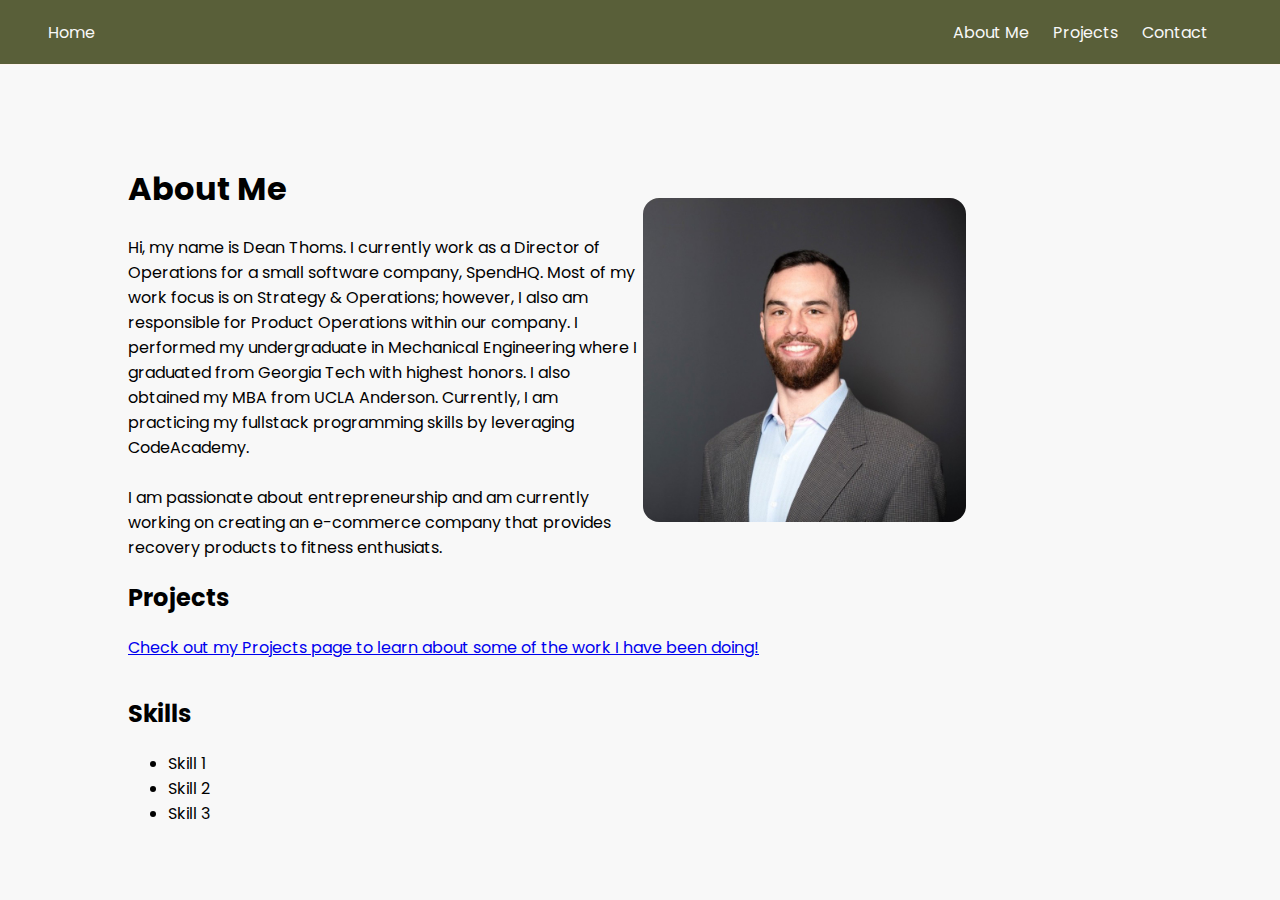
<file: index.html>
<!DOCTYPE html>
<html>
    <head>
        <title>Dean Thoms</title>
        <nav>
        </nav>
        <link rel="stylesheet" href="./styles.css">
        <link href="https://fonts.googleapis.com/css?family=Nunito+Sans:400,400i,700&amp;display=swap" rel="stylesheet">
        <link href="https://fonts.googleapis.com/css?family=Poppins:400,500,700&amp;display=swap" rel="stylesheet">
    </head>
    <body>
        <header class="site-header">
            <a id="home" class="logo" href="./index.html">Home</a>
            <ul class="navbar">
                <li><a id="About Me" href="#aboutme">About Me</a></li>
                <li><a id="Projects" href="./projects.html">Projects</a></li>
                <li><a id="Contact" href="./contact.html">Contact</a></li>
            </ul>
        </header>
        <main>
            <section id="about-me">
                <div class="about-me-text"> 
                    <h1>About Me</h1>
                    <p>Hi, my name is Dean Thoms. I currently work as a Director of Operations for a small software company, SpendHQ. 
                        Most of my work focus is on Strategy & Operations; however, I also am responsible for Product Operations within our company.
                        I performed my undergraduate in Mechanical Engineering where I graduated from Georgia Tech with highest honors. I also obtained my MBA from UCLA Anderson. 
                        Currently, I am practicing my fullstack programming skills by leveraging CodeAcademy. 
                        <br>
                        <br>
                        I am passionate about entrepreneurship and am currently working on creating an e-commerce company that provides recovery products to fitness enthusiats.
                    </p>
                </div>
                <img id="headshot" src="./headshot.jpeg" alt="Headshot of Dean"/>
            </section>
            <section id="projects">
                <div class="projects"> 
                    <h2>Projects</h2>
                    <p>
                        <a id="Projects" href="./projects.html">Check out my Projects page to learn about some of the work I have been doing!</a>
                    </p>
                </div>
            </section>
            <section id="skills">
                <div class="skills"> 
                    <h2>Skills</h2>
                    <ul>
                        <li>Skill 1</li>
                        <li>Skill 2</li>
                        <li>Skill 3</li>
                    </ul>
                </div>
            </section>
        </main>
    </body>
    <footer>
    </footer>
</html>
</file>
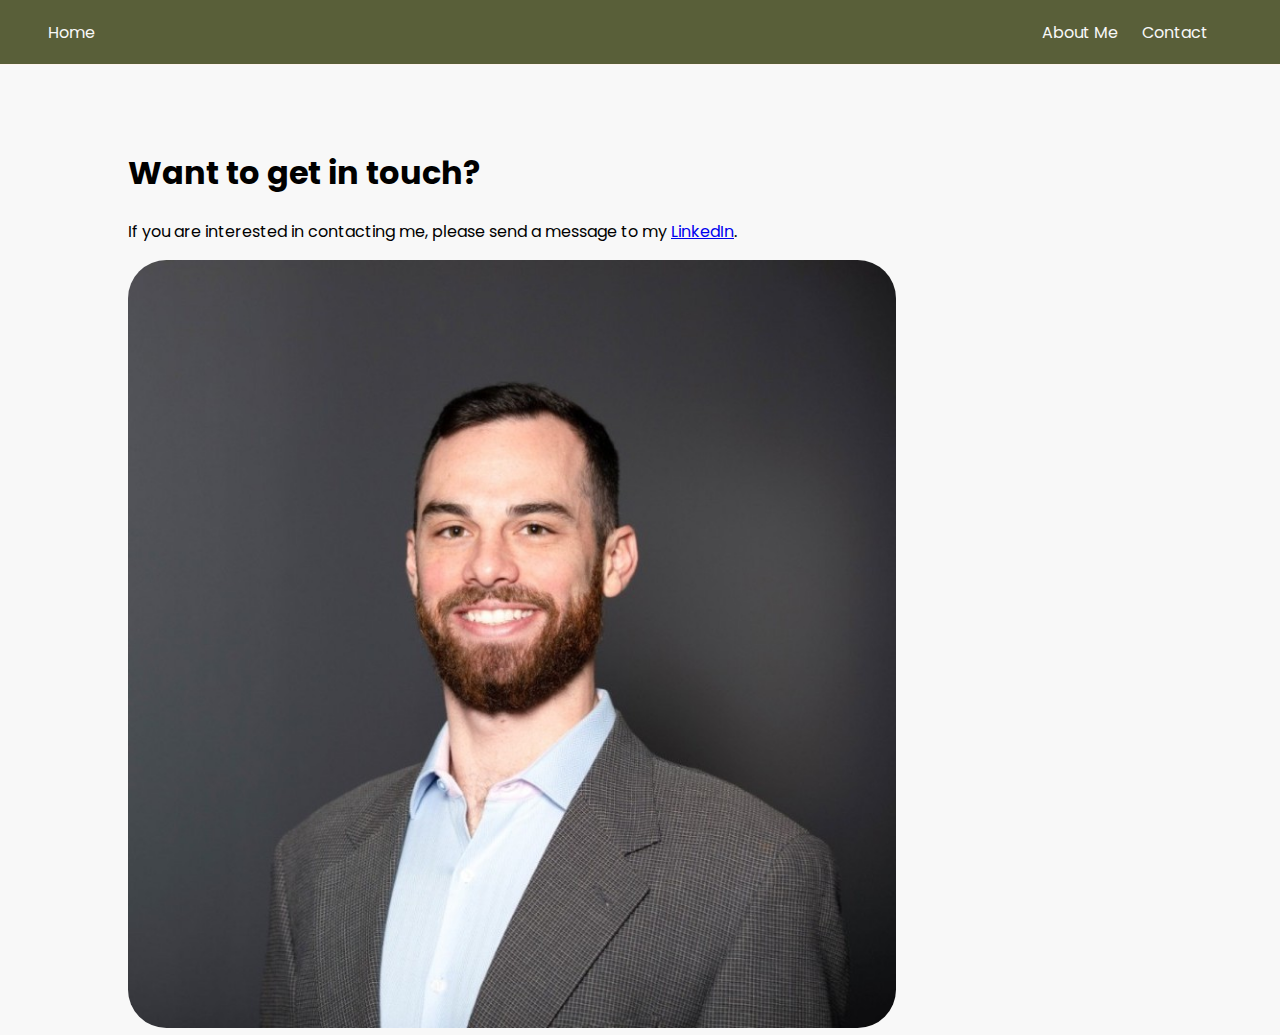
<file: contact.html>
<!DOCTYPE html>
<html>
    <head>
        <title>Contact Dean</title>
        <nav>
        </nav>
        <link rel="stylesheet" href="./styles.css">
        <link href="https://fonts.googleapis.com/css?family=Nunito+Sans:400,400i,700&amp;display=swap" rel="stylesheet">
        <link href="https://fonts.googleapis.com/css?family=Poppins:400,500,700&amp;display=swap" rel="stylesheet">
    </head>
    <body>
        <header class="site-header">
            <a id="home" class="logo" href="./index.html">Home</a>
            <ul class="navbar">
                <li><a id="About Me" href="#aboutme">About Me</a></li>
                <li><a id="Contact" href="./contact.html">Contact</a></li>
            </ul>
            
        </header>
        <main>
            <section id="contact-info">
                <div class="contact-info-text"> 
                    <h1>Want to get in touch?</h1>
                    <p>
                        If you are interested in contacting me, please send a message to my <a title="LinkedIn link" target="_blank" href="https://www.linkedin.com/in/deanthoms/">LinkedIn</a>.
                    </p>
                </div>
                <img id="headshot" src="./headshot.jpeg" alt="Headshot of Dean"/>
            </section>
    </body>
    <footer>
    </footer>
</html>
</file>
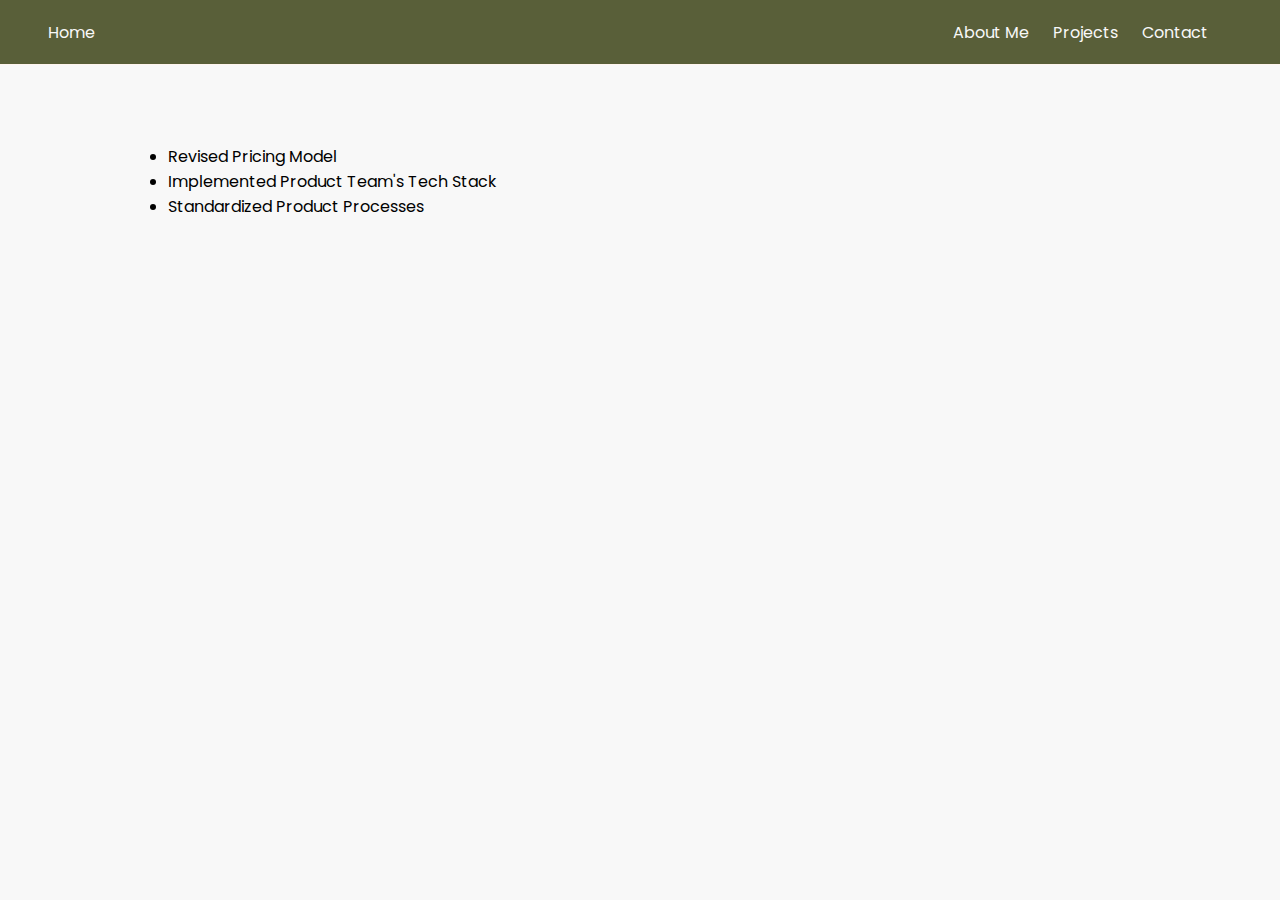
<file: projects.html>
<!DOCTYPE html>
<html>
    <head>
        <title>Dean's Projects</title>
        <nav>
        </nav>
        <link rel="stylesheet" href="./styles.css">
        <link href="https://fonts.googleapis.com/css?family=Nunito+Sans:400,400i,700&amp;display=swap" rel="stylesheet">
        <link href="https://fonts.googleapis.com/css?family=Poppins:400,500,700&amp;display=swap" rel="stylesheet">
    </head>
    <body>
        <header class="site-header">
            <a id="home" class="logo" href="./index.html">Home</a>
            <ul class="navbar">
                <li><a id="About Me" href="#aboutme">About Me</a></li>
                <li><a id="Projects" href="./projects.html">Projects</a></li>
                <li><a id="Contact" href="./contact.html">Contact</a></li>
            </ul>
        </header>
        <main>
            <section id="projects">             
                <ul>
                    <div>
                        <li id="pricingModel">Revised Pricing Model</li>
                        <p id="pricingModelDesc">Here is an explanation about this project.</p>
                    </div>
                    <li>Implemented Product Team's Tech Stack</li>
                    <li>Standardized Product Processes</li>
                </ul>
            </section>
    </body>
    <footer>
    </footer>
    <script src="./script.js"></script>
</html>
</file>
<file: styles.css>
/* Unverisal Styles */

html {
    font-size: 16px;
}


body {
    font-family: Poppins,  "Nunito Sans", sans-serif;
    background-color: #f8f8f8;
    margin: 0 10%;
}

main {
    position: relative;
    top: 8rem;
    display: grid;
    align-items: center;
    flex-grow: 1;
    flex-shrink: 1; 
}

/* Color Schema */

.ethereal-ivory {
    background-color: #f8f8f8;
    width: 20%;
}

.sophisticated-sage {
    background-color: #C4C5BA;
    width: 20%;
}

.muted-moss {
    background-color: #595f39;
    color: #fff;
    width: 20%;
}

.timeless-noir {
    background-color: #1B1B1B;
    color: #fff;
    width: 20%;
}


.font-panel-poppins {
    font-family: Poppins;
}

.font-panel-sans-serif {
    font-family: sans-serif;
}

/* Header */
header {
    position: fixed;
    top: 0px;
    left: 0px;
    background-color: #595f39;
    width: 100%;
    height: 100%;
    display: inline-flex;
    justify-content: space-between;
    align-items: center;
    height: 4rem;
    border-bottom: 1px solid seashell;
    z-index: 100;
    color: #f8f8f8;
}

header .logo {
    padding: 3rem;
    color: #f8f8f8;
}

header ul {
    display: inline-flex;
    justify-content: space-between;
    list-style: none;
    margin-right: 3rem;    
}

header a {
    list-style: none;
    margin-right: 1.5rem;
    color: #f8f8f8;
    text-decoration: none;
}

/* Main */

section#about-me {
    position: relative;
    top: 1rem;
    display: grid;
    align-items: center;
    grid-template-columns: 1fr 1fr;
    column-gap: 5px;
}

.about-me-text { 
    text-align: left;
}

#headshot {
    max-width: 75%;
    max-height: 75%;
    border-radius: 5%;
}

section#projects {
    display: flex;
    flex-flow: column wrap;
    align-items: first baseline;
}

section#projects ul {
    list-style-image: url(https://s3-us-west-2.amazonaws.com/s.cdpn.io/3/right-arrow.svg);
}

.section#skills {
    display: flex;
    flex-flow: column wrap;
    align-items: first baseline;
}

/* Projects Display Toggle */

#pricingModelDesc {
    display: none;
}
</file>
